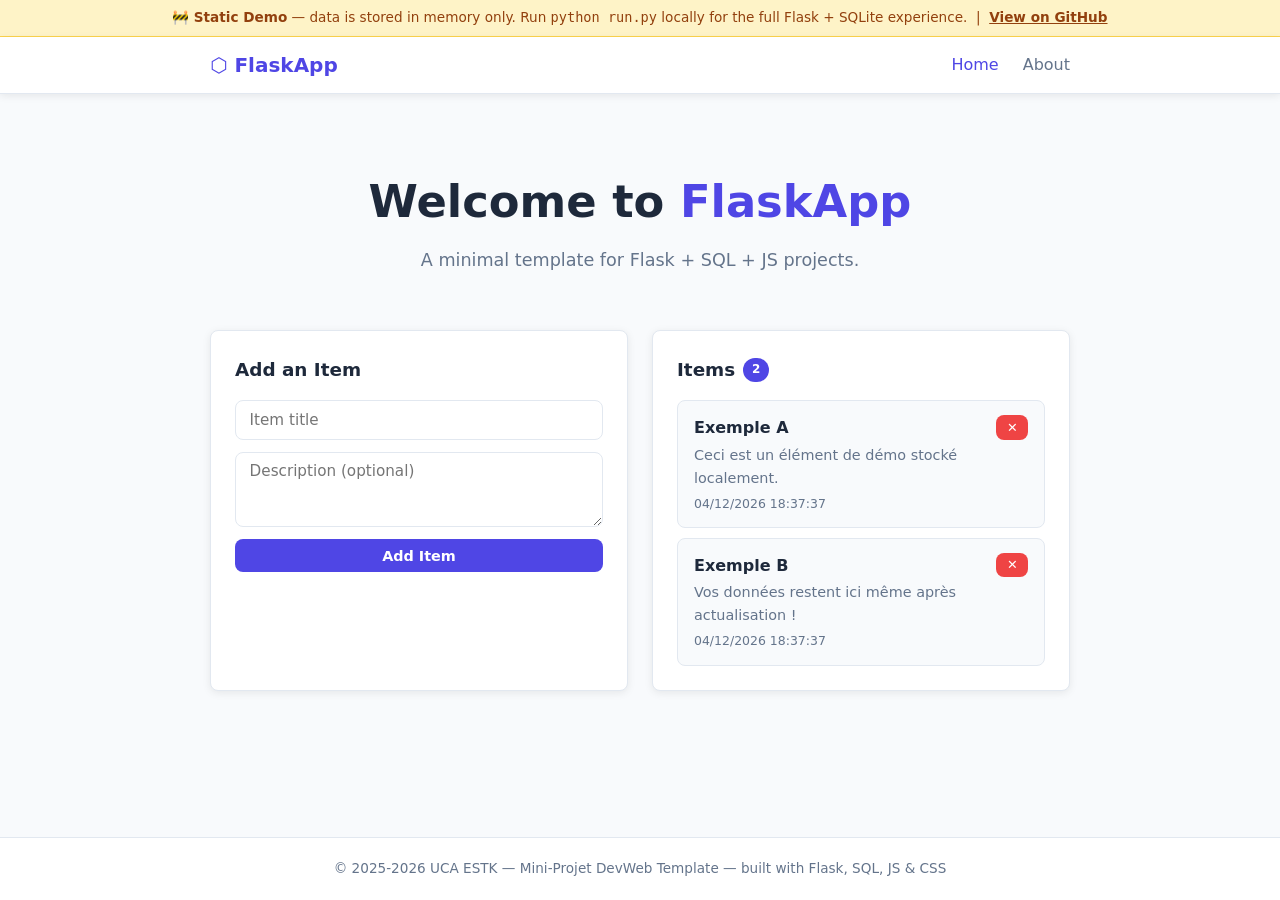
<file: docs/index.html>
<!DOCTYPE html>
<html lang="en">
<head>
  <meta charset="UTF-8" />
  <meta name="viewport" content="width=device-width, initial-scale=1.0" />
  <title>Home — Mini-Projet Demo</title>
  <link rel="stylesheet" href="css/style.css" />
</head>
<body>

  <div class="demo-banner">
    🚧 <strong>Static Demo</strong> — data is stored in memory only.
    Run <code>python run.py</code> locally for the full Flask + SQLite experience.
    &nbsp;|&nbsp; <a href="https://github.com/UCA-ESTK-Pr-BERKA/Gxx-202526">View on GitHub</a>
  </div>

  <header class="site-header">
    <nav class="navbar">
      <a class="brand" href="index.html">⬡ FlaskApp</a>
      <ul class="nav-links">
        <li><a href="index.html" class="active">Home</a></li>
        <li><a href="about.html">About</a></li>
      </ul>
      <button class="hamburger" id="hamburger" aria-label="Toggle menu">&#9776;</button>
    </nav>
  </header>

  <main class="container">
    <section class="hero">
      <h1>Welcome to <span class="highlight">FlaskApp</span></h1>
      <p class="lead">A minimal template for Flask + SQL + JS projects.</p>
    </section>

    <section class="card-section">
      <div class="card">
        <h2>Add an Item</h2>
        <form id="item-form" class="item-form">
          <input type="text" id="item-title" name="title" placeholder="Item title" required />
          <textarea id="item-desc" name="description" placeholder="Description (optional)" rows="3"></textarea>
          <button type="submit" class="btn btn-primary">Add Item</button>
        </form>
      </div>

      <div class="card">
        <h2>Items <span class="badge" id="item-count">0</span></h2>
        <ul class="item-list" id="item-list"></ul>
      </div>
    </section>
  </main>

  <footer class="site-footer">
    <p>&copy; 2025-2026 UCA ESTK — Mini-Projet DevWeb Template — built with Flask, SQL, JS &amp; CSS</p>
  </footer>

  <script src="js/demo.js"></script>
</body>
</html>
</file>
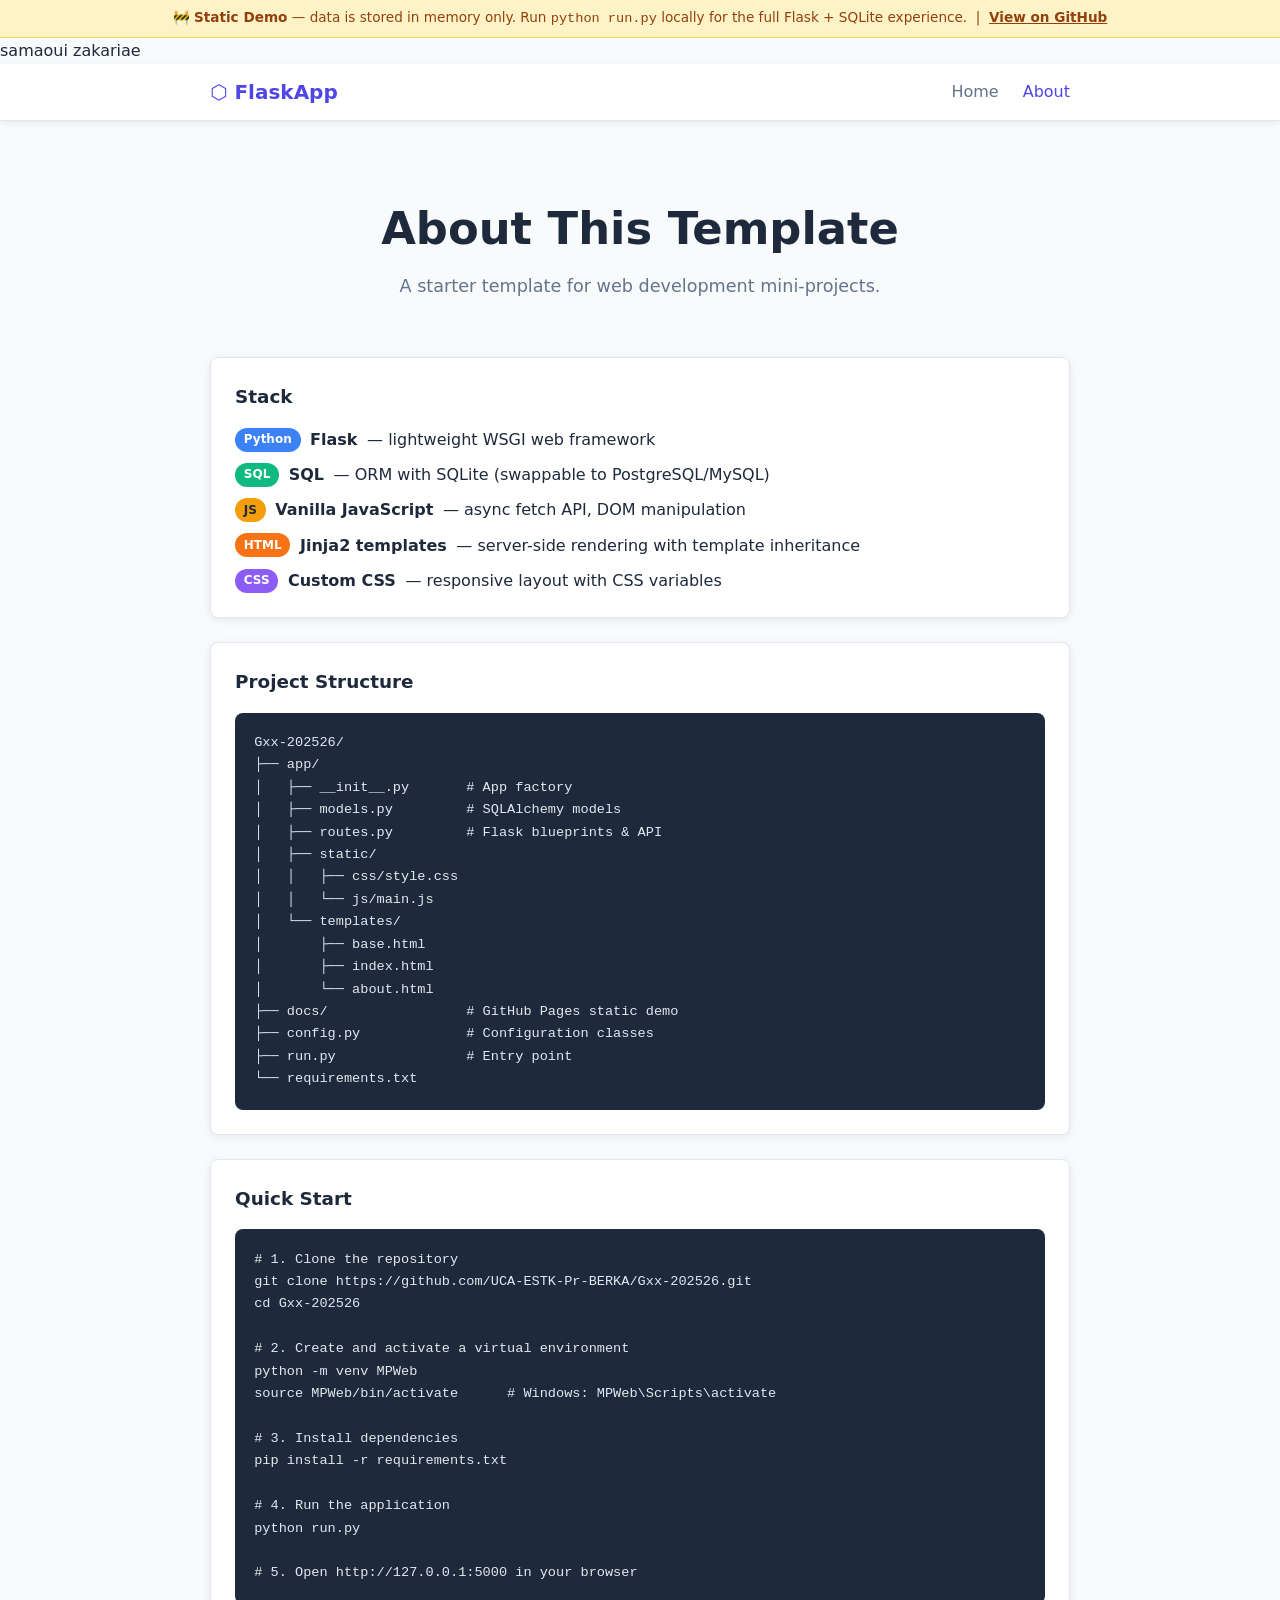
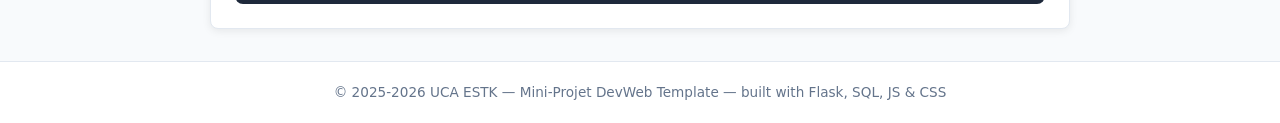
<file: docs/about.html>
<!DOCTYPE html>
<html lang="en">
<head>
  <meta charset="UTF-8" />
  <meta name="viewport" content="width=device-width, initial-scale=1.0" />
  <title>About — Mini-Projet Demo</title>
  <link rel="stylesheet" href="css/style.css" />
</head>
<body>

  <div class="demo-banner">
    🚧 <strong>Static Demo</strong> — data is stored in memory only.
    Run <code>python run.py</code> locally for the full Flask + SQLite experience.
    &nbsp;|&nbsp; <a href="https://github.com/UCA-ESTK-Pr-BERKA/G11-202526">View on GitHub</a>
  </div>
<p>samaoui zakariae</p>
  <header class="site-header">
    <nav class="navbar">
      <a class="brand" href="index.html">⬡ FlaskApp</a>
      <ul class="nav-links">
        <li><a href="index.html">Home</a></li>
        <li><a href="about.html" class="active">About</a></li>
      </ul>
      <button class="hamburger" id="hamburger" aria-label="Toggle menu">&#9776;</button>
    </nav>
  </header>

  <main class="container">
    <section class="hero">
      <h1>About This Template</h1>
      <p class="lead">A starter template for web development mini-projects.</p>
    </section>

    <section class="card-section">
      <div class="card wide">
        <h2>Stack</h2>
        <ul class="stack-list">
          <li><span class="badge badge-python">Python</span> <strong>Flask</strong> — lightweight WSGI web framework</li>
          <li><span class="badge badge-db">SQL</span> <strong>SQL</strong> — ORM with SQLite (swappable to PostgreSQL/MySQL)</li>
          <li><span class="badge badge-js">JS</span> <strong>Vanilla JavaScript</strong> — async fetch API, DOM manipulation</li>
          <li><span class="badge badge-html">HTML</span> <strong>Jinja2 templates</strong> — server-side rendering with template inheritance</li>
          <li><span class="badge badge-css">CSS</span> <strong>Custom CSS</strong> — responsive layout with CSS variables</li>
        </ul>
      </div>

      <div class="card wide">
        <h2>Project Structure</h2>
        <pre class="code-block">
Gxx-202526/
├── app/
│   ├── __init__.py       # App factory
│   ├── models.py         # SQLAlchemy models
│   ├── routes.py         # Flask blueprints &amp; API
│   ├── static/
│   │   ├── css/style.css
│   │   └── js/main.js
│   └── templates/
│       ├── base.html
│       ├── index.html
│       └── about.html
├── docs/                 # GitHub Pages static demo
├── config.py             # Configuration classes
├── run.py                # Entry point
└── requirements.txt</pre>
      </div>

      <div class="card wide">
        <h2>Quick Start</h2>
        <pre class="code-block">
# 1. Clone the repository
git clone https://github.com/UCA-ESTK-Pr-BERKA/Gxx-202526.git
cd Gxx-202526

# 2. Create and activate a virtual environment
python -m venv MPWeb
source MPWeb/bin/activate      # Windows: MPWeb\Scripts\activate

# 3. Install dependencies
pip install -r requirements.txt

# 4. Run the application
python run.py

# 5. Open http://127.0.0.1:5000 in your browser</pre>
      </div>
    </section>
  </main>

  <footer class="site-footer">
    <p>&copy; 2025-2026 UCA ESTK — Mini-Projet DevWeb Template — built with Flask, SQL, JS &amp; CSS</p>
  </footer>

  <script src="js/demo.js"></script>
</body>
</html>
</file>
<file: docs/css/style.css>
/* docs/css/style.css — mirrors app/static/css/style.css for the static demo */
:root {
  --color-primary:     #4f46e5;
  --color-primary-dk:  #4338ca;
  --color-danger:      #ef4444;
  --color-danger-dk:   #dc2626;
  --color-bg:          #f8fafc;
  --color-surface:     #ffffff;
  --color-text:        #1e293b;
  --color-muted:       #64748b;
  --color-border:      #e2e8f0;
  --color-highlight:   #818cf8;
  --radius:            0.5rem;
  --shadow:            0 2px 8px rgba(0, 0, 0, 0.08);
  --transition:        0.2s ease;
  --max-width:         900px;
  --font-sans:         'Segoe UI', system-ui, -apple-system, sans-serif;
  --font-mono:         'Fira Code', 'Consolas', monospace;
}

*, *::before, *::after { box-sizing: border-box; margin: 0; padding: 0; }
html { scroll-behavior: smooth; }
body { font-family: var(--font-sans); background: var(--color-bg); color: var(--color-text); line-height: 1.6; min-height: 100vh; display: flex; flex-direction: column; }
a { color: var(--color-primary); text-decoration: none; }
a:hover { text-decoration: underline; }
ul { list-style: none; }

.container { width: 100%; max-width: var(--max-width); margin: 0 auto; padding: 2rem 1.25rem; flex: 1; }

.site-header { background: var(--color-surface); border-bottom: 1px solid var(--color-border); box-shadow: var(--shadow); position: sticky; top: 0; z-index: 100; }
.navbar { max-width: var(--max-width); margin: 0 auto; padding: 0.75rem 1.25rem; display: flex; align-items: center; gap: 1rem; }
.brand { font-size: 1.25rem; font-weight: 700; color: var(--color-primary); text-decoration: none; flex: 1; }
.nav-links { display: flex; gap: 1.5rem; }
.nav-links a { color: var(--color-muted); font-weight: 500; transition: color var(--transition); }
.nav-links a:hover, .nav-links a.active { color: var(--color-primary); text-decoration: none; }
.hamburger { display: none; background: none; border: none; font-size: 1.5rem; cursor: pointer; color: var(--color-text); }

.demo-banner { background: #fef3c7; border-bottom: 1px solid #fcd34d; text-align: center; padding: 0.45rem 1rem; font-size: 0.85rem; color: #92400e; }
.demo-banner a { color: #92400e; font-weight: 700; text-decoration: underline; }

.hero { text-align: center; padding: 2.5rem 0 1.5rem; }
.hero h1 { font-size: clamp(1.8rem, 4vw, 2.8rem); font-weight: 800; margin-bottom: 0.5rem; }
.highlight { color: var(--color-primary); }
.lead { color: var(--color-muted); font-size: 1.1rem; }

.card-section { display: grid; grid-template-columns: repeat(auto-fit, minmax(300px, 1fr)); gap: 1.5rem; margin-top: 2rem; }
.card { background: var(--color-surface); border: 1px solid var(--color-border); border-radius: var(--radius); padding: 1.5rem; box-shadow: var(--shadow); }
.card.wide { grid-column: 1 / -1; }
.card h2 { font-size: 1.15rem; margin-bottom: 1rem; display: flex; align-items: center; gap: 0.5rem; }

.item-form { display: flex; flex-direction: column; gap: 0.75rem; }
.item-form input, .item-form textarea { width: 100%; padding: 0.6rem 0.85rem; border: 1px solid var(--color-border); border-radius: var(--radius); font-family: inherit; font-size: 0.95rem; transition: border-color var(--transition), box-shadow var(--transition); outline: none; }
.item-form input:focus, .item-form textarea:focus { border-color: var(--color-primary); box-shadow: 0 0 0 3px rgba(79, 70, 229, 0.15); }

.btn { display: inline-flex; align-items: center; justify-content: center; gap: 0.35rem; padding: 0.55rem 1.1rem; border: none; border-radius: var(--radius); font-family: inherit; font-size: 0.9rem; font-weight: 600; cursor: pointer; transition: background var(--transition), transform var(--transition); }
.btn:active { transform: scale(0.97); }
.btn-primary { background: var(--color-primary); color: #fff; }
.btn-primary:hover { background: var(--color-primary-dk); }
.btn-danger { background: var(--color-danger); color: #fff; }
.btn-danger:hover { background: var(--color-danger-dk); }
.btn-sm { padding: 0.3rem 0.65rem; font-size: 0.8rem; }

.item-list { display: flex; flex-direction: column; gap: 0.6rem; }
.item { display: flex; align-items: flex-start; justify-content: space-between; gap: 1rem; padding: 0.85rem 1rem; border: 1px solid var(--color-border); border-radius: var(--radius); background: var(--color-bg); animation: fadeIn 0.25s ease; }
.item-body p { font-size: 0.9rem; color: var(--color-muted); margin-top: 0.2rem; }
.timestamp { font-size: 0.78rem; color: var(--color-muted); margin-top: 0.25rem; display: block; }
.empty-state { color: var(--color-muted); text-align: center; padding: 1rem 0; font-size: 0.95rem; }

.badge { display: inline-block; padding: 0.15rem 0.55rem; border-radius: 999px; font-size: 0.75rem; font-weight: 700; background: var(--color-primary); color: #fff; }
.badge-python { background: #3b82f6; }
.badge-db     { background: #10b981; }
.badge-js     { background: #f59e0b; color: #1e293b; }
.badge-html   { background: #f97316; }
.badge-css    { background: #8b5cf6; }

.stack-list { display: flex; flex-direction: column; gap: 0.6rem; }
.stack-list li { display: flex; align-items: center; gap: 0.6rem; }
.code-block { background: #1e293b; color: #e2e8f0; font-family: var(--font-mono); font-size: 0.85rem; padding: 1.2rem; border-radius: var(--radius); overflow-x: auto; line-height: 1.65; white-space: pre; }

.site-footer { text-align: center; padding: 1.25rem; font-size: 0.85rem; color: var(--color-muted); border-top: 1px solid var(--color-border); background: var(--color-surface); }

@keyframes fadeIn { from { opacity: 0; transform: translateY(-6px); } to { opacity: 1; transform: translateY(0); } }

@media (max-width: 600px) {
  .nav-links { display: none; flex-direction: column; position: absolute; top: 56px; right: 0; background: var(--color-surface); width: 100%; border-bottom: 1px solid var(--color-border); padding: 1rem 1.25rem; gap: 1rem; }
  .nav-links.open { display: flex; }
  .hamburger { display: block; }
  .card-section { grid-template-columns: 1fr; }
}
</file>
